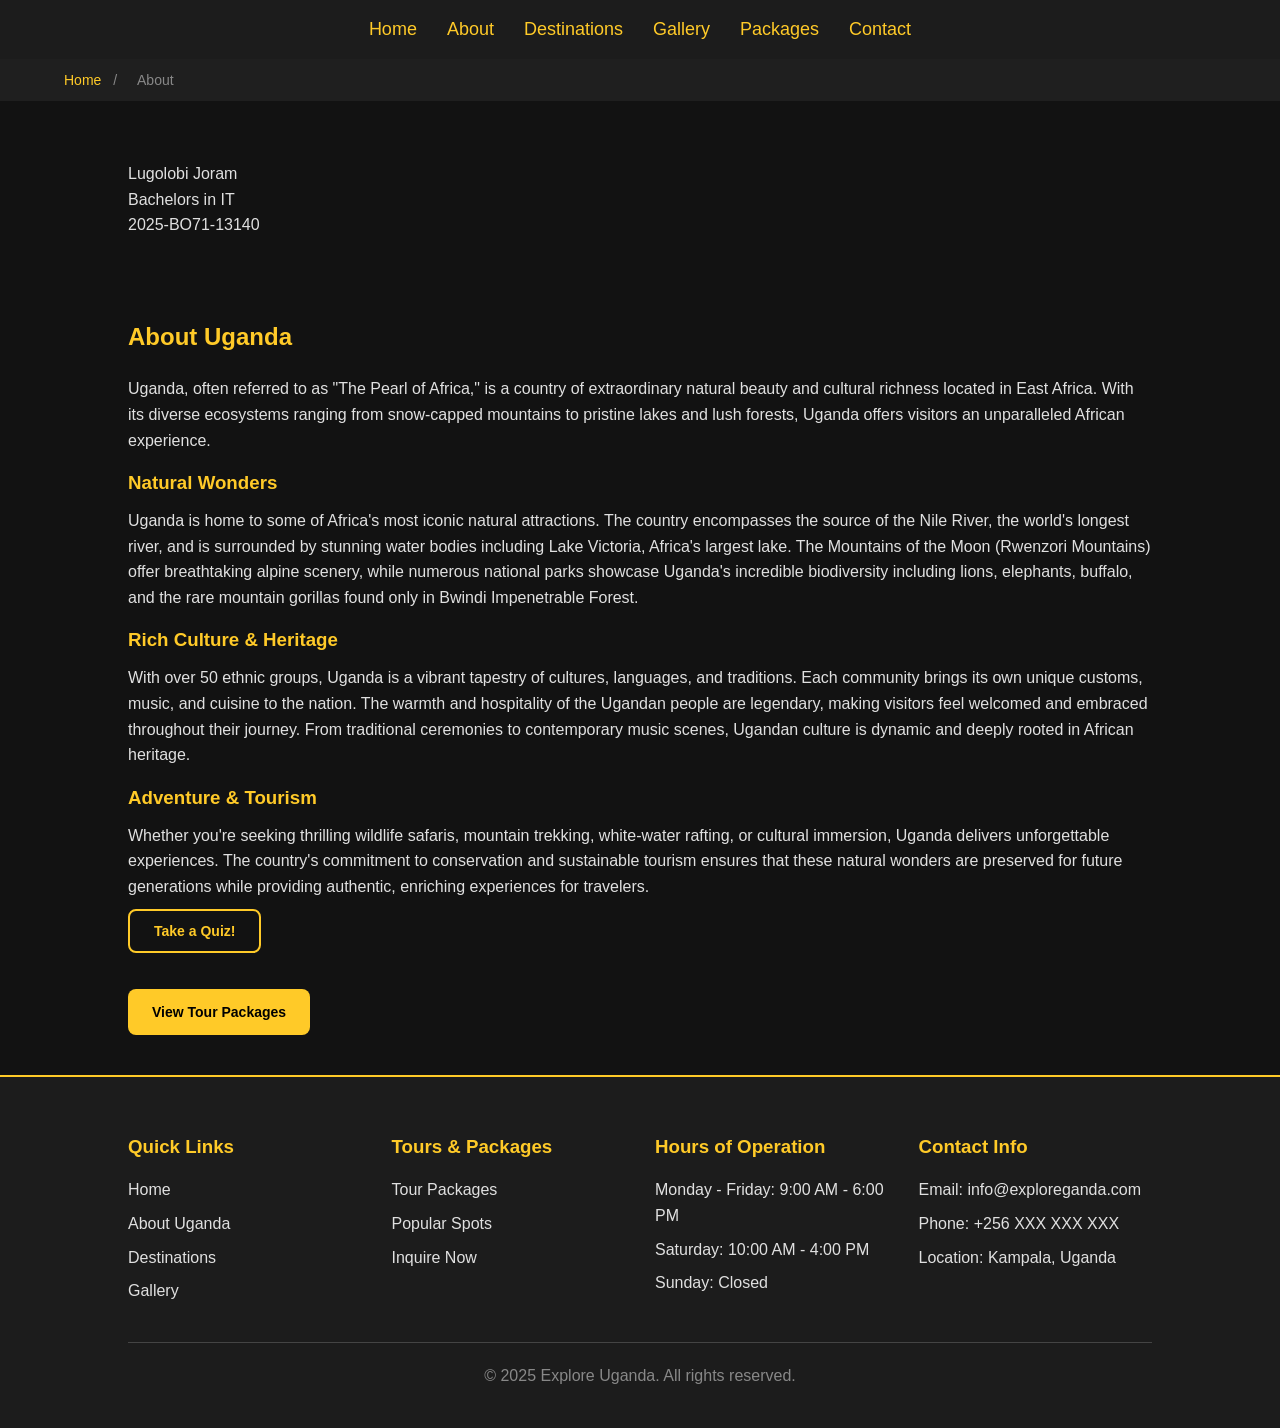
<file: about.html>
<!DOCTYPE html>
<html lang="en">
<head>
    <meta charset="UTF-8">
    <meta name="viewport" content="width=device-width, initial-scale=1.0">
    <title>About Uganda</title>
    <link rel="stylesheet" href="global.css">
</head>
<body>
<nav>
    <button class="menu-toggle">☰</button>
    <ul>
        <li><a href="index.html">Home</a></li>
        <li><a href="about.html">About</a></li>
        <li><a href="destinations.html">Destinations</a></li>
        <li><a href="gallery.html">Gallery</a></li>
        <li><a href="packages.html">Packages</a></li>
        <li><a href="contact.html">Contact</a></li>
    </ul>
</nav>

<main>
<div class="breadcrumb">
    <a href="index.html">Home</a> <span>/</span> <span>About</span>
</div>

<section>
    <p>Lugolobi Joram</p>
    <p>Bachelors in IT</p>
    <p>2025-BO71-13140</p>
</section>
<section>
    <h2>About Uganda</h2>
    <p>Uganda, often referred to as "The Pearl of Africa," is a country of extraordinary natural beauty and cultural richness located in East Africa. With its diverse ecosystems ranging from snow-capped mountains to pristine lakes and lush forests, Uganda offers visitors an unparalleled African experience.</p>
    
    <h3>Natural Wonders</h3>
    <p>Uganda is home to some of Africa's most iconic natural attractions. The country encompasses the source of the Nile River, the world's longest river, and is surrounded by stunning water bodies including Lake Victoria, Africa's largest lake. The Mountains of the Moon (Rwenzori Mountains) offer breathtaking alpine scenery, while numerous national parks showcase Uganda's incredible biodiversity including lions, elephants, buffalo, and the rare mountain gorillas found only in Bwindi Impenetrable Forest.</p>
    
    <h3>Rich Culture & Heritage</h3>
    <p>With over 50 ethnic groups, Uganda is a vibrant tapestry of cultures, languages, and traditions. Each community brings its own unique customs, music, and cuisine to the nation. The warmth and hospitality of the Ugandan people are legendary, making visitors feel welcomed and embraced throughout their journey. From traditional ceremonies to contemporary music scenes, Ugandan culture is dynamic and deeply rooted in African heritage.</p>
    
    <h3>Adventure & Tourism</h3>
    <p>Whether you're seeking thrilling wildlife safaris, mountain trekking, white-water rafting, or cultural immersion, Uganda delivers unforgettable experiences. The country's commitment to conservation and sustainable tourism ensures that these natural wonders are preserved for future generations while providing authentic, enriching experiences for travelers.</p>
    
    <button onclick="ugandaQuiz()" class="cta-button secondary">Take a Quiz!</button>
    <br><br>
    <a href="packages.html" class="cta-button">View Tour Packages</a>
</section>
</main>

<footer>
    <div class="footer-content">
        <div class="footer-section">
            <h3>Quick Links</h3>
            <ul>
                <li><a href="index.html">Home</a></li>
                <li><a href="about.html">About Uganda</a></li>
                <li><a href="destinations.html">Destinations</a></li>
                <li><a href="gallery.html">Gallery</a></li>
            </ul>
        </div>
        <div class="footer-section">
            <h3>Tours & Packages</h3>
            <ul>
                <li><a href="packages.html">Tour Packages</a></li>
                <li><a href="destinations.html">Popular Spots</a></li>
                <li><a href="contact.html">Inquire Now</a></li>
            </ul>
        </div>
        <div class="footer-section">
            <h3>Hours of Operation</h3>
            <ul>
                <li>Monday - Friday: 9:00 AM - 6:00 PM</li>
                <li>Saturday: 10:00 AM - 4:00 PM</li>
                <li>Sunday: Closed</li>
            </ul>
        </div>
        <div class="footer-section">
            <h3>Contact Info</h3>
            <ul>
                <li>Email: info@exploreganda.com</li>
                <li>Phone: +256 XXX XXX XXX</li>
                <li>Location: Kampala, Uganda</li>
            </ul>
        </div>
    </div>
    <div class="footer-bottom">
        <p>&copy; 2025 Explore Uganda. All rights reserved.</p>
    </div>
</footer>

<script src="js/common.js"></script>
<script src="js/about.js"></script>
</body>
</html>
</file>
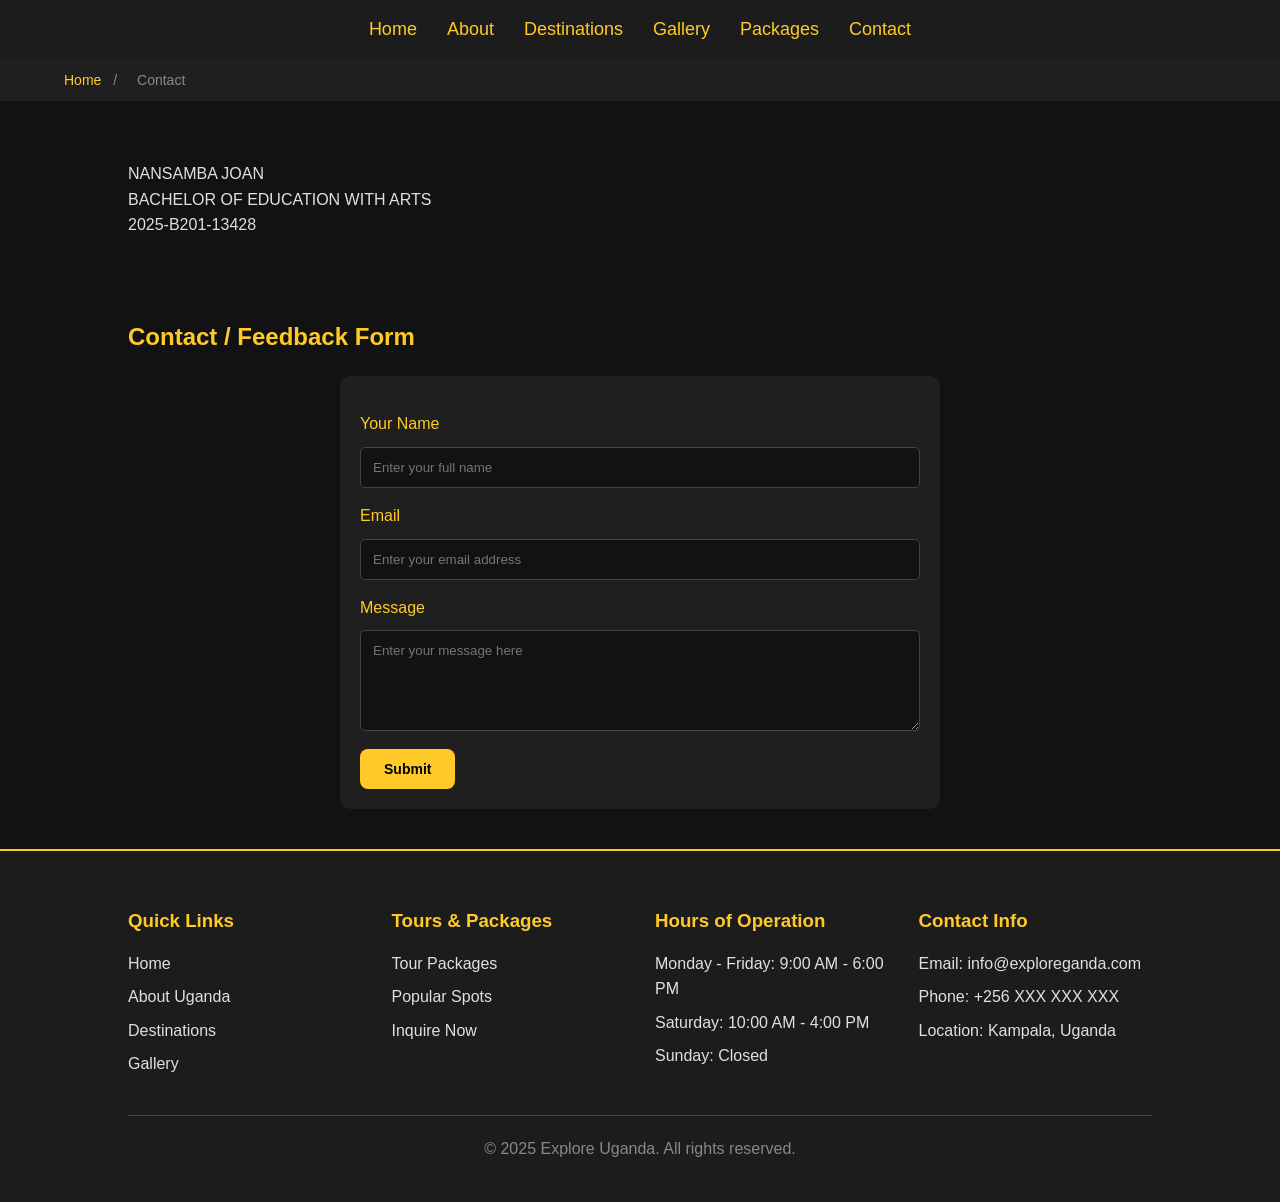
<file: contact.html>
<!DOCTYPE html>
<html lang="en">
<head>
    <meta charset="UTF-8">
    <meta name="viewport" content="width=device-width, initial-scale=1.0">
    <title>Contact Us</title>
    <link rel="stylesheet" href="global.css">
    <link rel="stylesheet" href="contact.css">
</head>
<body>
<nav>
    <button class="menu-toggle">☰</button>
    <ul>
        <li><a href="index.html">Home</a></li>
        <li><a href="about.html">About</a></li>
        <li><a href="destinations.html">Destinations</a></li>
        <li><a href="gallery.html">Gallery</a></li>
        <li><a href="packages.html">Packages</a></li>
        <li><a href="contact.html">Contact</a></li>
    </ul>
</nav>

<main>
<div class="breadcrumb">
    <a href="index.html">Home</a> <span>/</span> <span>Contact</span>
</div>

<section>
    <p>NANSAMBA JOAN</p>
    <p>BACHELOR OF EDUCATION WITH ARTS</p>
    <p>2025-B201-13428</p>
</section>

<section>
    <h2>Contact / Feedback Form</h2>

    <form name="contactForm">
        <label for="name">Your Name</label>
        <input type="text" id="name" name="name" placeholder="Enter your full name" title="Full name">

        <label for="email">Email</label>
        <input type="email" id="email" name="email" placeholder="Enter your email address" title="Email address">

        <label for="message">Message</label>
        <textarea id="message" name="message" rows="5" placeholder="Enter your message here" title="Message"></textarea>

        <button type="button" onclick="validateForm()" class="cta-button">Submit</button>
    </form>
</section>
</main>

<footer>
    <div class="footer-content">
        <div class="footer-section">
            <h3>Quick Links</h3>
            <ul>
                <li><a href="index.html">Home</a></li>
                <li><a href="about.html">About Uganda</a></li>
                <li><a href="destinations.html">Destinations</a></li>
                <li><a href="gallery.html">Gallery</a></li>
            </ul>
        </div>
        <div class="footer-section">
            <h3>Tours & Packages</h3>
            <ul>
                <li><a href="packages.html">Tour Packages</a></li>
                <li><a href="destinations.html">Popular Spots</a></li>
                <li><a href="contact.html">Inquire Now</a></li>
            </ul>
        </div>
        <div class="footer-section">
            <h3>Hours of Operation</h3>
            <ul>
                <li>Monday - Friday: 9:00 AM - 6:00 PM</li>
                <li>Saturday: 10:00 AM - 4:00 PM</li>
                <li>Sunday: Closed</li>
            </ul>
        </div>
        <div class="footer-section">
            <h3>Contact Info</h3>
            <ul>
                <li>Email: info@exploreganda.com</li>
                <li>Phone: +256 XXX XXX XXX</li>
                <li>Location: Kampala, Uganda</li>
            </ul>
        </div>
    </div>
    <div class="footer-bottom">
        <p>&copy; 2025 Explore Uganda. All rights reserved.</p>
    </div>
</footer>

<script src="js/common.js"></script>
<script src="js/contact.js"></script>
</body>
</html>
</file>
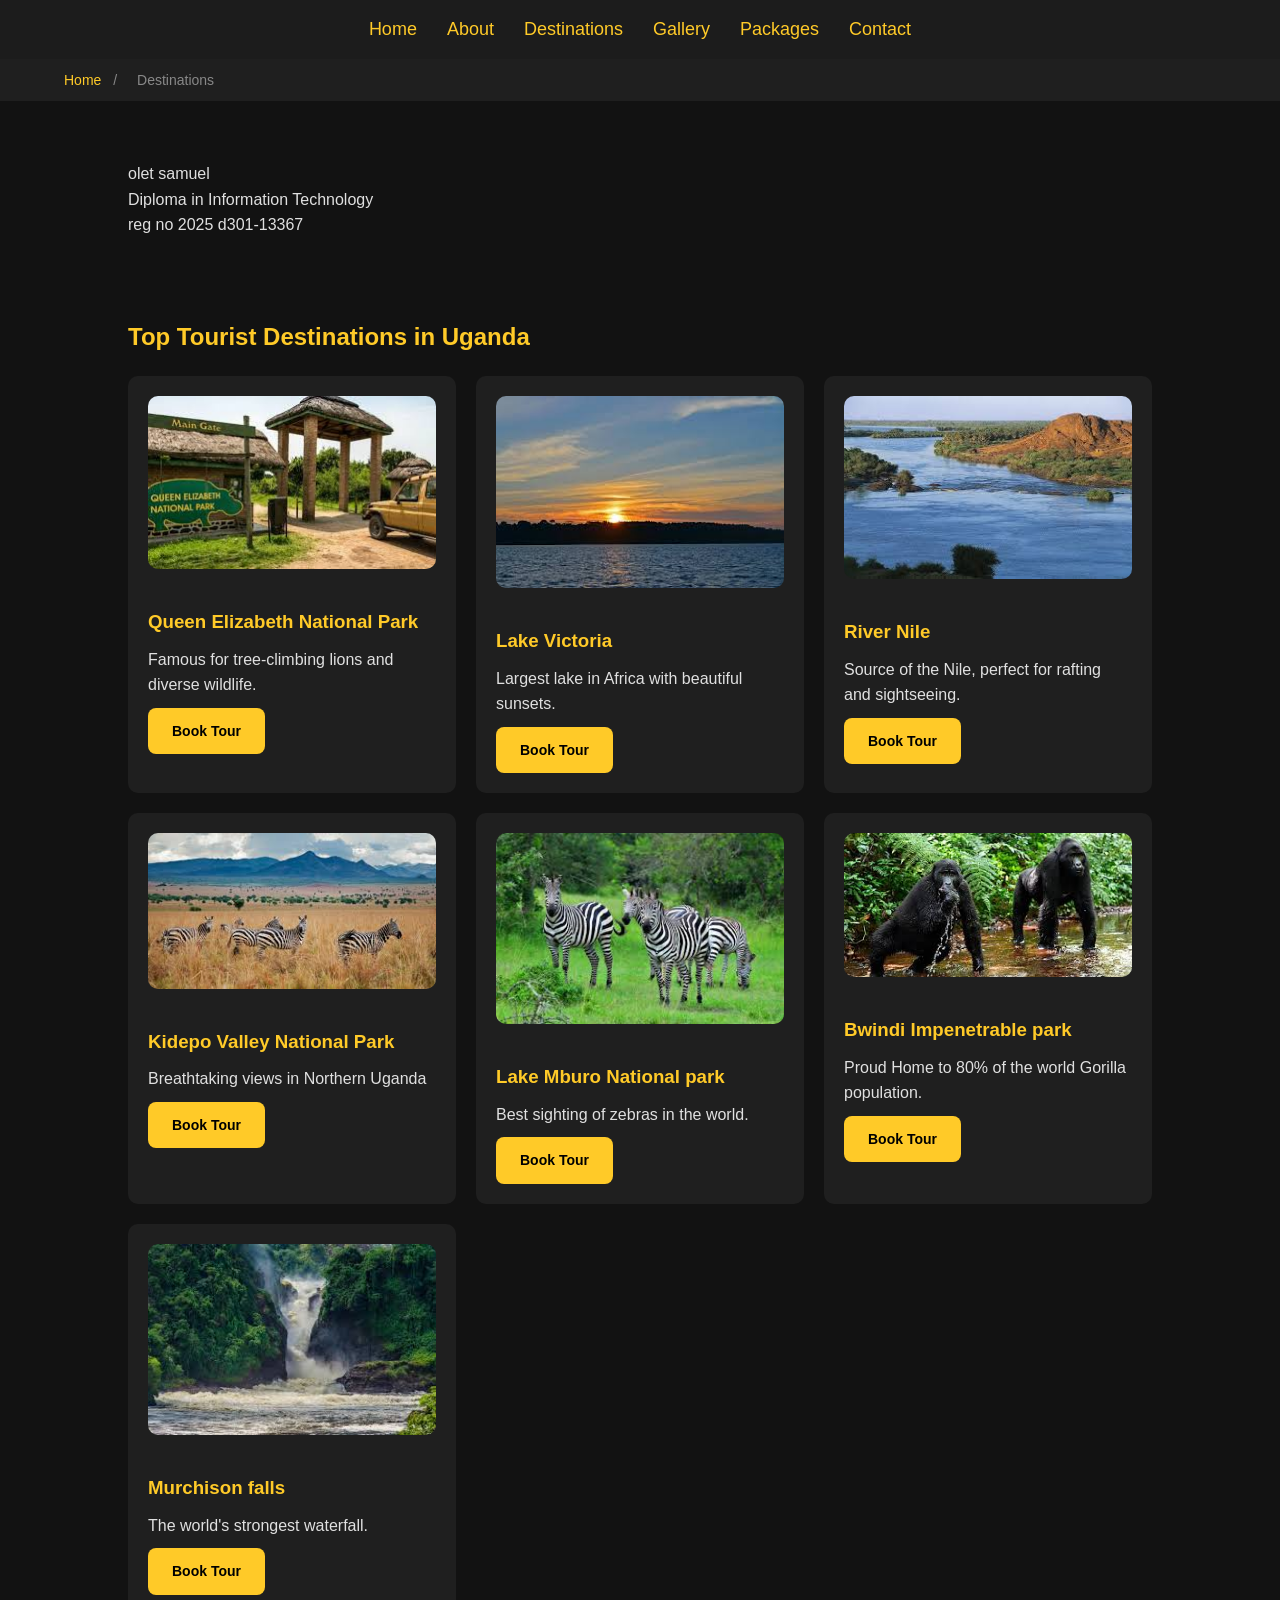
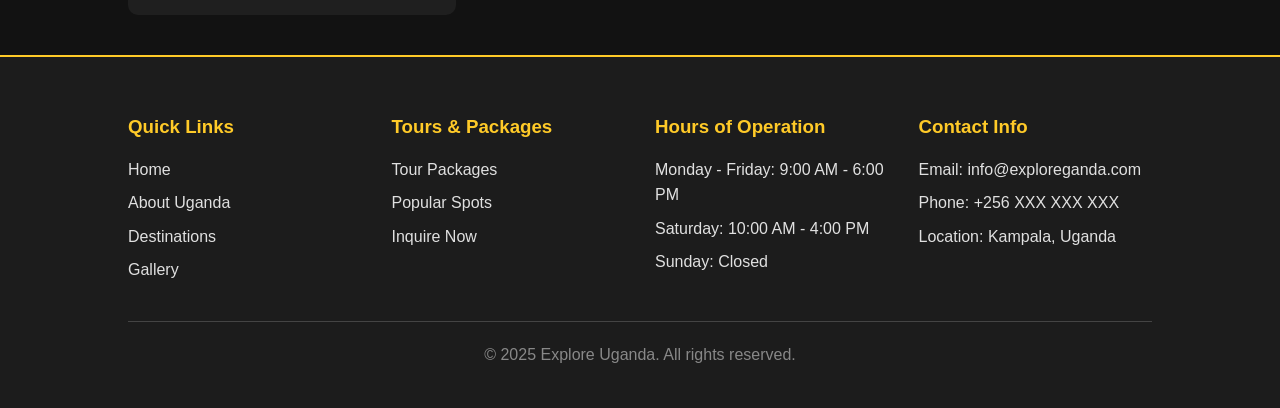
<file: destinations.html>
<!DOCTYPE html>
<html lang="en">
<head>
    <meta charset="UTF-8">
    <meta name="viewport" content="width=device-width, initial-scale=1.0">
    <title>Top Destinations</title>
    <link rel="stylesheet" href="global.css">
</head>
<body>
<nav>
    <button class="menu-toggle">☰</button>
    <ul>
        <li><a href="index.html">Home</a></li>
        <li><a href="about.html">About</a></li>
        <li><a href="destinations.html">Destinations</a></li>
        <li><a href="gallery.html">Gallery</a></li>
        <li><a href="packages.html">Packages</a></li>
        <li><a href="contact.html">Contact</a></li>
    </ul>
</nav>

<main>
<div class="breadcrumb">
    <a href="index.html">Home</a> <span>/</span> <span>Destinations</span>
</div>

<section>
    <p>olet samuel</p>
    <p>Diploma in Information Technology</p>
    <p>reg no 2025 d301-13367</p>

</section>
<section>
    <h2>Top Tourist Destinations in Uganda</h2>

    <div class="cards">
        <div class="card">
            <img src="queenelizabethnationalpark2.jpg" alt="Queen Elizabeth National Park elephant">
            <h3>Queen Elizabeth National Park</h3>
            <p>Famous for tree-climbing lions and diverse wildlife.</p>
            <a href="packages.html" class="cta-button" onclick="return confirmBooking('Queen Elizabeth National Park')">Book Tour</a>
        </div>

        <div class="card">
            <img src="lake_victoria.jpg" alt="Lake Victoria">
            <h3>Lake Victoria</h3>
            <p>Largest lake in Africa with beautiful sunsets.</p>
            <a href="packages.html" class="cta-button" onclick="return confirmBooking('Lake Victoria')">Book Tour</a>
        </div>

        <div class="card">
            <img src="river_nile.jpg" alt="River Nile">
            <h3>River Nile</h3>
            <p>Source of the Nile, perfect for rafting and sightseeing.</p>
            <a href="packages.html" class="cta-button" onclick="return confirmBooking('River Nile')">Book Tour</a>
        </div>
        <div class="card">
            <img src="kidepovalleynationalpark.jpg" alt="kidepovalleynationalpark">
            <h3>Kidepo Valley National Park</h3>
            <p>Breathtaking views in Northern Uganda </p>
            <a href="packages.html" class="cta-button" onclick="return confirmBooking('Kidepo Valley National Park')">Book Tour</a>
        </div>
        <div class="card">
            <img src="lakemburonationalpark.jpg" alt="lake Mburo national park">
            <h3>Lake Mburo National park</h3>
            <p>Best sighting of zebras in the world.</p>
            <a href="packages.html" class="cta-button" onclick="return confirmBooking('Lake Mburo National park')">Book Tour</a>
        </div>
        <div class="card">
            <img src="Bwindiimpenetrablepark.jpg" alt="Bwindi Impenetrable park">
            <h3>Bwindi Impenetrable park</h3>
            <p>Proud Home to 80% of the world Gorilla population.</p>
            <a href="packages.html" class="cta-button" onclick="return confirmBooking('Bwindi Impenetrable park')">Book Tour</a>
        </div>
        <div class="card">
            <img src="Murchisonfalls.jpg" alt="Murchison falls">
            <h3>Murchison falls</h3>
            <p>The world's strongest waterfall.</p>
            <a href="packages.html" class="cta-button" onclick="return confirmBooking('Murchison falls')">Book Tour</a>
        </div>
    </div>
</section>
</main>

<footer>
    <div class="footer-content">
        <div class="footer-section">
            <h3>Quick Links</h3>
            <ul>
                <li><a href="index.html">Home</a></li>
                <li><a href="about.html">About Uganda</a></li>
                <li><a href="destinations.html">Destinations</a></li>
                <li><a href="gallery.html">Gallery</a></li>
            </ul>
        </div>
        <div class="footer-section">
            <h3>Tours & Packages</h3>
            <ul>
                <li><a href="packages.html">Tour Packages</a></li>
                <li><a href="destinations.html">Popular Spots</a></li>
                <li><a href="contact.html">Inquire Now</a></li>
            </ul>
        </div>
        <div class="footer-section">
            <h3>Hours of Operation</h3>
            <ul>
                <li>Monday - Friday: 9:00 AM - 6:00 PM</li>
                <li>Saturday: 10:00 AM - 4:00 PM</li>
                <li>Sunday: Closed</li>
            </ul>
        </div>
        <div class="footer-section">
            <h3>Contact Info</h3>
            <ul>
                <li>Email: info@exploreganda.com</li>
                <li>Phone: +256 XXX XXX XXX</li>
                <li>Location: Kampala, Uganda</li>
            </ul>
        </div>
    </div>
    <div class="footer-bottom">
        <p>&copy; 2025 Explore Uganda. All rights reserved.</p>
    </div>
</footer>

<script src="js/common.js"></script>
<script src="js/destinations.js"></script>
</body>
</html>
</file>
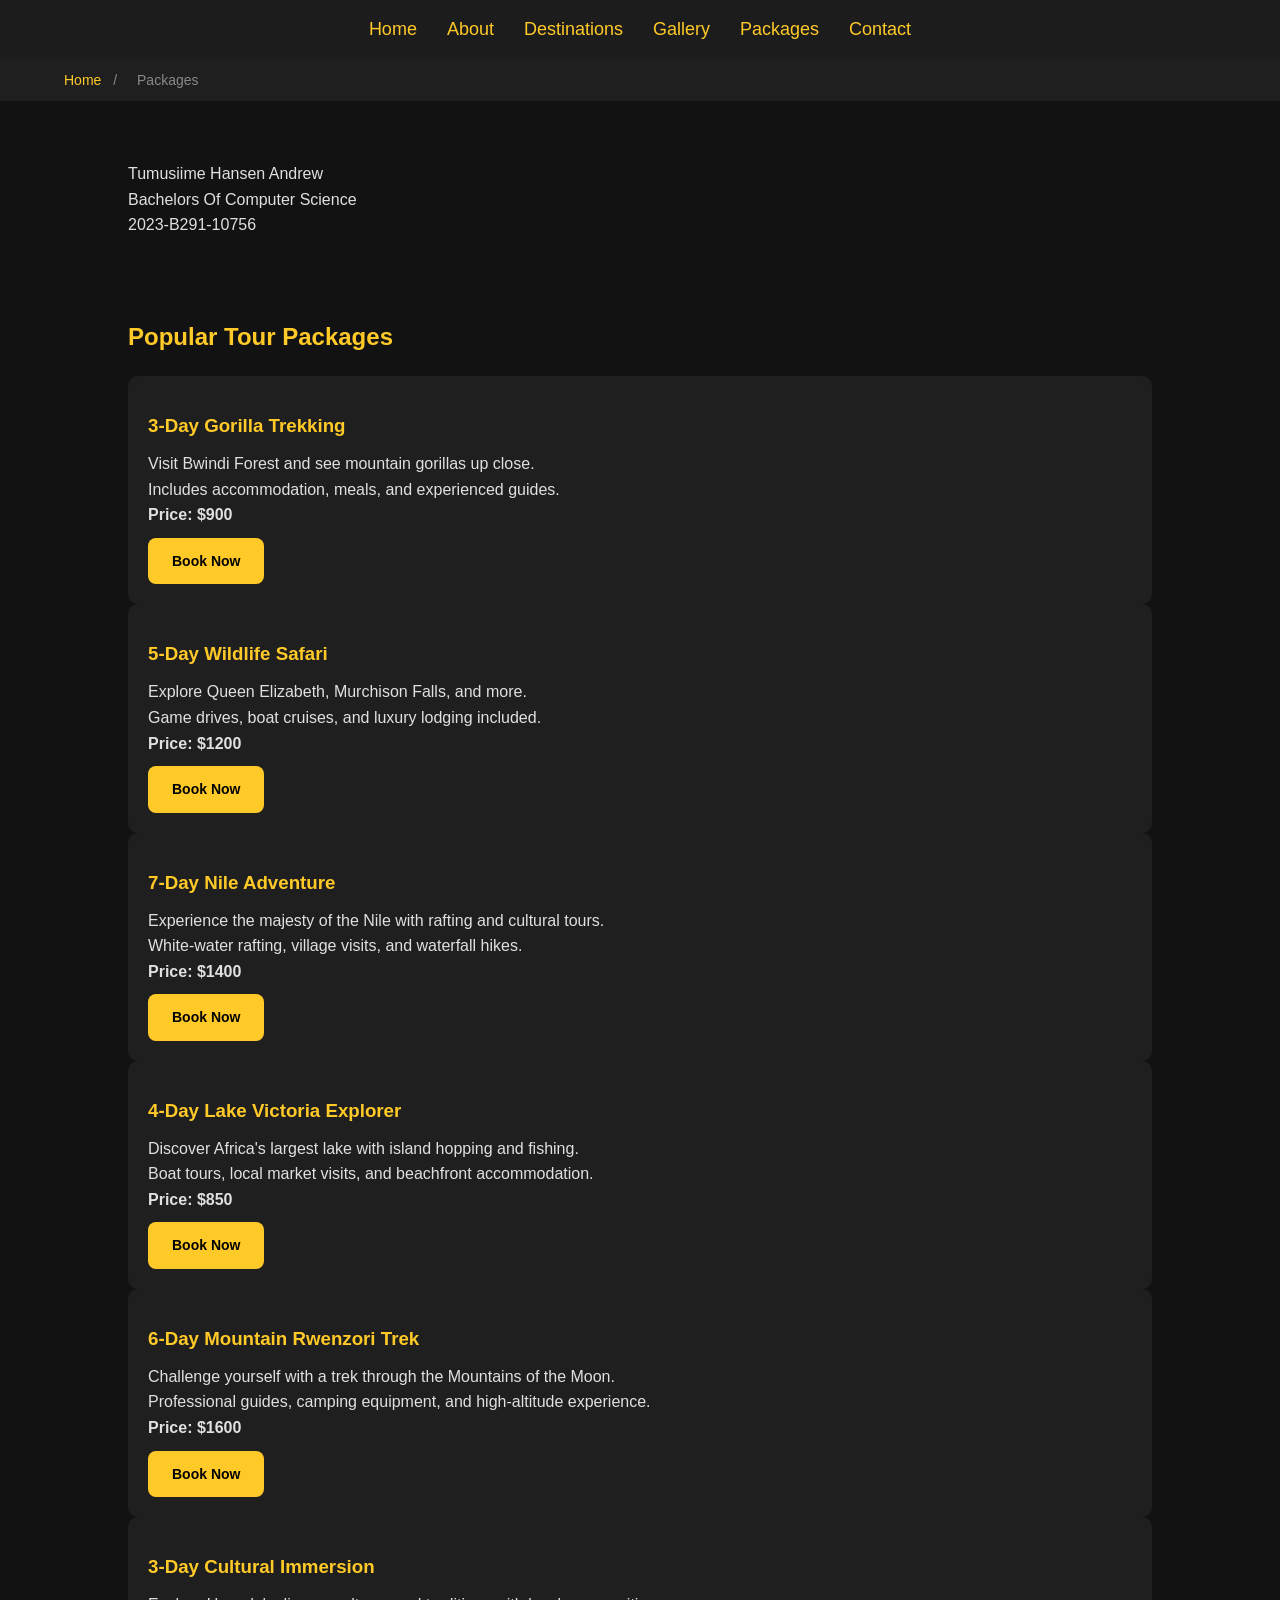
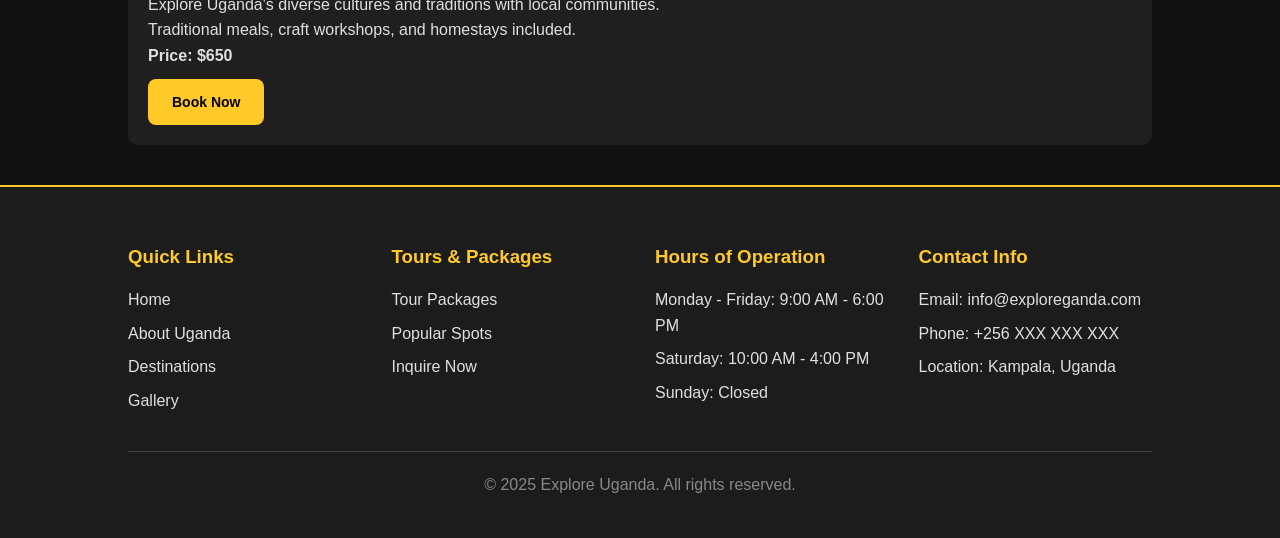
<file: packages.html>
<!DOCTYPE html>
<html lang="en">
<head>
    <meta charset="UTF-8">
    <meta name="viewport" content="width=device-width, initial-scale=1.0">
    <title>Tour Packages</title>
    <link rel="stylesheet" href="global.css">
</head>
<body>
<nav>
    <button class="menu-toggle">☰</button>
    <ul>
        <li><a href="index.html">Home</a></li>
        <li><a href="about.html">About</a></li>
        <li><a href="destinations.html">Destinations</a></li>
        <li><a href="gallery.html">Gallery</a></li>
        <li><a href="packages.html">Packages</a></li>
        <li><a href="contact.html">Contact</a></li>
    </ul>
</nav>

<main>
<div class="breadcrumb">
    <a href="index.html">Home</a> <span>/</span> <span>Packages</span>
</div>

<section>
    <p>Tumusiime Hansen Andrew</p>
    <p>Bachelors Of Computer Science</p>
    <p>2023-B291-10756</p>
</section>

<section>
    <h2>Popular Tour Packages</h2>

    <div class="card">
        <h3>3-Day Gorilla Trekking</h3>
        <p>Visit Bwindi Forest and see mountain gorillas up close.</p>
        <p>Includes accommodation, meals, and experienced guides.</p>
        <p><strong>Price: $900</strong></p>
        <a href="contact.html" class="cta-button">Book Now</a>
    </div>

    <div class="card">
        <h3>5-Day Wildlife Safari</h3>
        <p>Explore Queen Elizabeth, Murchison Falls, and more.</p>
        <p>Game drives, boat cruises, and luxury lodging included.</p>
        <p><strong>Price: $1200</strong></p>
        <a href="contact.html" class="cta-button">Book Now</a>
    </div>

    <div class="card">
        <h3>7-Day Nile Adventure</h3>
        <p>Experience the majesty of the Nile with rafting and cultural tours.</p>
        <p>White-water rafting, village visits, and waterfall hikes.</p>
        <p><strong>Price: $1400</strong></p>
        <a href="contact.html" class="cta-button">Book Now</a>
    </div>

    <div class="card">
        <h3>4-Day Lake Victoria Explorer</h3>
        <p>Discover Africa's largest lake with island hopping and fishing.</p>
        <p>Boat tours, local market visits, and beachfront accommodation.</p>
        <p><strong>Price: $850</strong></p>
        <a href="contact.html" class="cta-button">Book Now</a>
    </div>

    <div class="card">
        <h3>6-Day Mountain Rwenzori Trek</h3>
        <p>Challenge yourself with a trek through the Mountains of the Moon.</p>
        <p>Professional guides, camping equipment, and high-altitude experience.</p>
        <p><strong>Price: $1600</strong></p>
        <a href="contact.html" class="cta-button">Book Now</a>
    </div>

    <div class="card">
        <h3>3-Day Cultural Immersion</h3>
        <p>Explore Uganda's diverse cultures and traditions with local communities.</p>
        <p>Traditional meals, craft workshops, and homestays included.</p>
        <p><strong>Price: $650</strong></p>
        <a href="contact.html" class="cta-button">Book Now</a>
    </div>
</section>
</main>

<footer>
    <div class="footer-content">
        <div class="footer-section">
            <h3>Quick Links</h3>
            <ul>
                <li><a href="index.html">Home</a></li>
                <li><a href="about.html">About Uganda</a></li>
                <li><a href="destinations.html">Destinations</a></li>
                <li><a href="gallery.html">Gallery</a></li>
            </ul>
        </div>
        <div class="footer-section">
            <h3>Tours & Packages</h3>
            <ul>
                <li><a href="packages.html">Tour Packages</a></li>
                <li><a href="destinations.html">Popular Spots</a></li>
                <li><a href="contact.html">Inquire Now</a></li>
            </ul>
        </div>
        <div class="footer-section">
            <h3>Hours of Operation</h3>
            <ul>
                <li>Monday - Friday: 9:00 AM - 6:00 PM</li>
                <li>Saturday: 10:00 AM - 4:00 PM</li>
                <li>Sunday: Closed</li>
            </ul>
        </div>
        <div class="footer-section">
            <h3>Contact Info</h3>
            <ul>
                <li>Email: info@exploreganda.com</li>
                <li>Phone: +256 XXX XXX XXX</li>
                <li>Location: Kampala, Uganda</li>
            </ul>
        </div>
    </div>
    <div class="footer-bottom">
        <p>&copy; 2025 Explore Uganda. All rights reserved.</p>
    </div>
</footer>

<script src="js/common.js"></script>
</body>
</html>
</file>
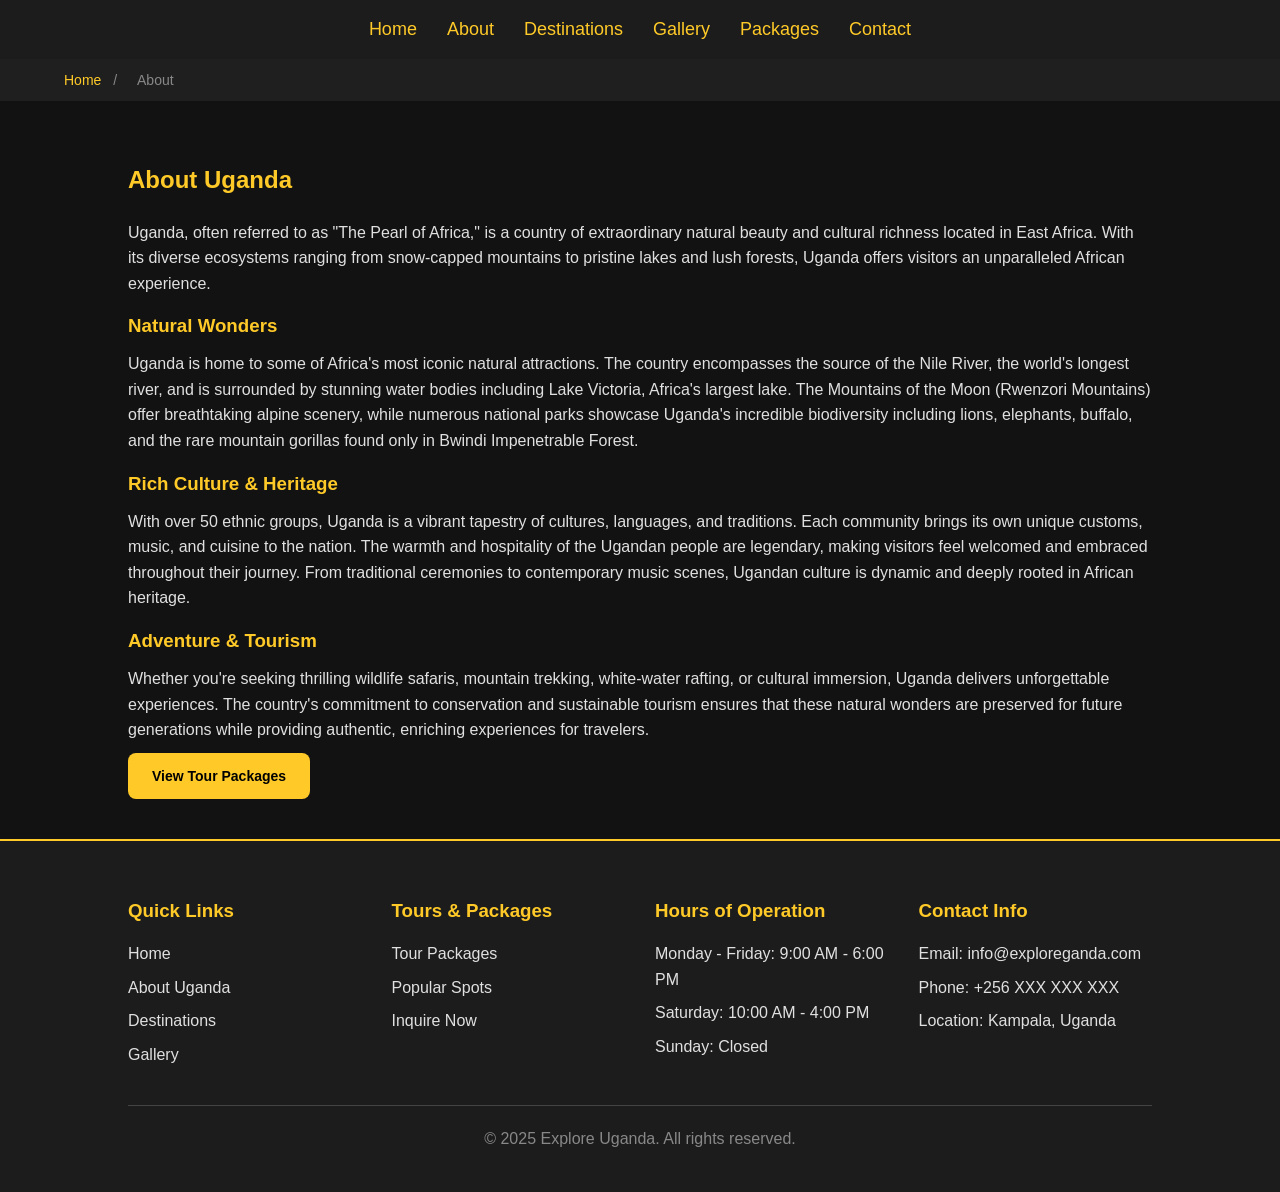
<file: html/about.html>
<!DOCTYPE html>
<html lang="en">
<head>
    <meta charset="UTF-8">
    <meta name="viewport" content="width=device-width, initial-scale=1.0">
    <title>About Uganda</title>
    <link rel="stylesheet" href="../css/design.css">
</head>
<body>
<nav>
    <button class="menu-toggle">☰</button>
    <ul>
        <li><a href="index.html">Home</a></li>
        <li><a href="about.html">About</a></li>
        <li><a href="destinations.html">Destinations</a></li>
        <li><a href="gallery.html">Gallery</a></li>
        <li><a href="packages.html">Packages</a></li>
        <li><a href="contact.html">Contact</a></li>
    </ul>
</nav>

<main>
<div class="breadcrumb">
    <a href="index.html">Home</a> <span>/</span> <span>About</span>
</div>

<section>
    <h2>About Uganda</h2>
    <p>Uganda, often referred to as "The Pearl of Africa," is a country of extraordinary natural beauty and cultural richness located in East Africa. With its diverse ecosystems ranging from snow-capped mountains to pristine lakes and lush forests, Uganda offers visitors an unparalleled African experience.</p>
    
    <h3>Natural Wonders</h3>
    <p>Uganda is home to some of Africa's most iconic natural attractions. The country encompasses the source of the Nile River, the world's longest river, and is surrounded by stunning water bodies including Lake Victoria, Africa's largest lake. The Mountains of the Moon (Rwenzori Mountains) offer breathtaking alpine scenery, while numerous national parks showcase Uganda's incredible biodiversity including lions, elephants, buffalo, and the rare mountain gorillas found only in Bwindi Impenetrable Forest.</p>
    
    <h3>Rich Culture & Heritage</h3>
    <p>With over 50 ethnic groups, Uganda is a vibrant tapestry of cultures, languages, and traditions. Each community brings its own unique customs, music, and cuisine to the nation. The warmth and hospitality of the Ugandan people are legendary, making visitors feel welcomed and embraced throughout their journey. From traditional ceremonies to contemporary music scenes, Ugandan culture is dynamic and deeply rooted in African heritage.</p>
    
    <h3>Adventure & Tourism</h3>
    <p>Whether you're seeking thrilling wildlife safaris, mountain trekking, white-water rafting, or cultural immersion, Uganda delivers unforgettable experiences. The country's commitment to conservation and sustainable tourism ensures that these natural wonders are preserved for future generations while providing authentic, enriching experiences for travelers.</p>
    
    <a href="packages.html" class="cta-button">View Tour Packages</a>
</section>
</main>

<footer>
    <div class="footer-content">
        <div class="footer-section">
            <h3>Quick Links</h3>
            <ul>
                <li><a href="index.html">Home</a></li>
                <li><a href="about.html">About Uganda</a></li>
                <li><a href="destinations.html">Destinations</a></li>
                <li><a href="gallery.html">Gallery</a></li>
            </ul>
        </div>
        <div class="footer-section">
            <h3>Tours & Packages</h3>
            <ul>
                <li><a href="packages.html">Tour Packages</a></li>
                <li><a href="destinations.html">Popular Spots</a></li>
                <li><a href="contact.html">Inquire Now</a></li>
            </ul>
        </div>
        <div class="footer-section">
            <h3>Hours of Operation</h3>
            <ul>
                <li>Monday - Friday: 9:00 AM - 6:00 PM</li>
                <li>Saturday: 10:00 AM - 4:00 PM</li>
                <li>Sunday: Closed</li>
            </ul>
        </div>
        <div class="footer-section">
            <h3>Contact Info</h3>
            <ul>
                <li>Email: info@exploreganda.com</li>
                <li>Phone: +256 XXX XXX XXX</li>
                <li>Location: Kampala, Uganda</li>
            </ul>
        </div>
    </div>
    <div class="footer-bottom">
        <p>&copy; 2025 Explore Uganda. All rights reserved.</p>
    </div>
</footer>

<script src="../js/script.js"></script>
</body>
</html>
</file>
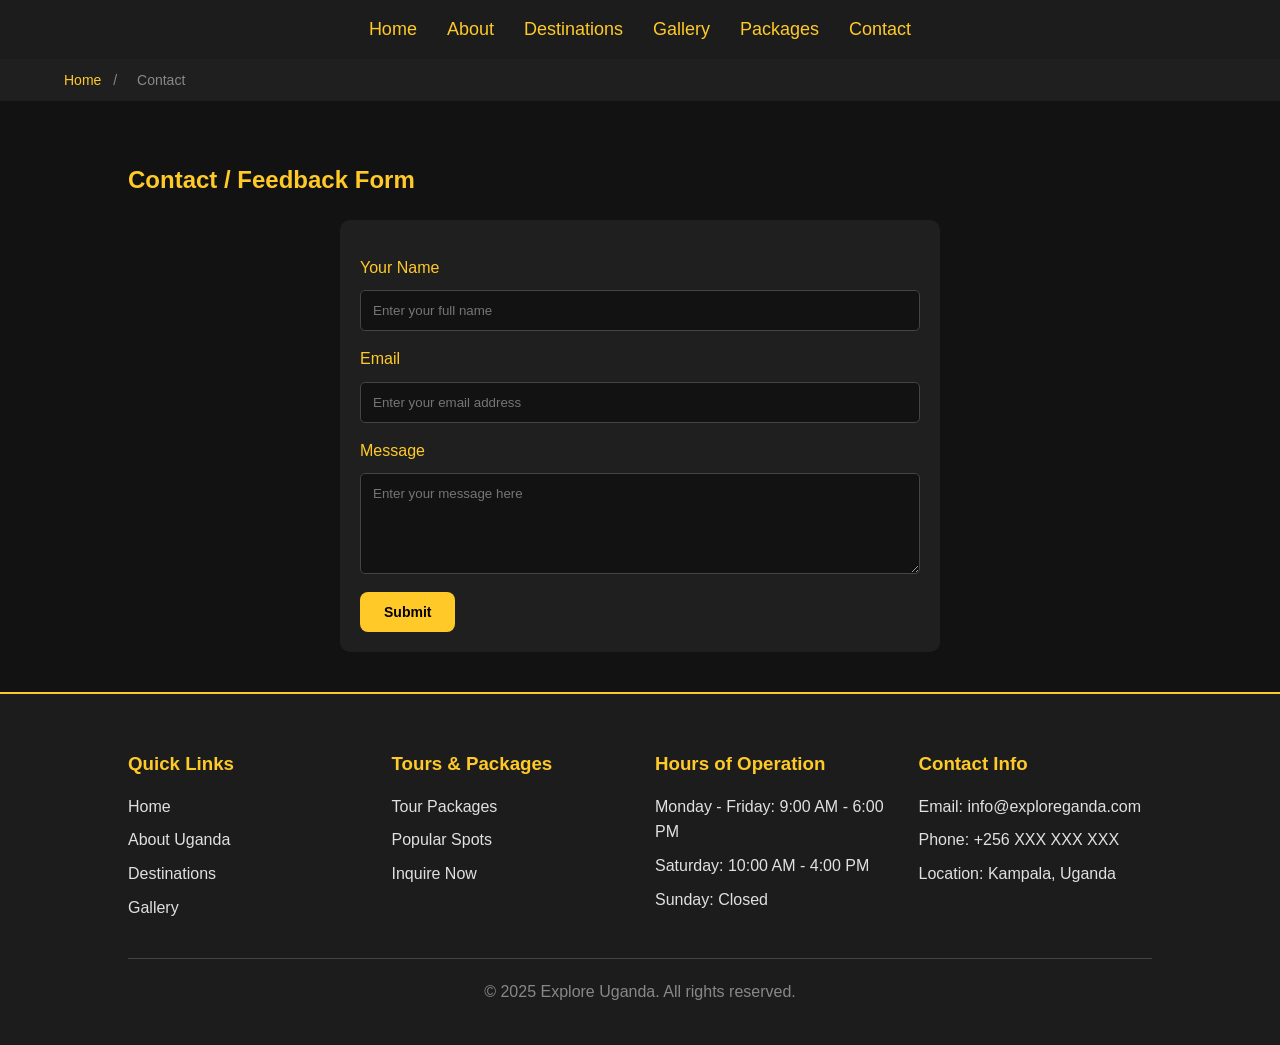
<file: html/contact.html>
<!DOCTYPE html>
<html lang="en">
<head>
    <meta charset="UTF-8">
    <meta name="viewport" content="width=device-width, initial-scale=1.0">
    <title>Contact Us</title>
    <link rel="stylesheet" href="../css/design.css">
</head>
<body>
<nav>
    <button class="menu-toggle">☰</button>
    <ul>
        <li><a href="index.html">Home</a></li>
        <li><a href="about.html">About</a></li>
        <li><a href="destinations.html">Destinations</a></li>
        <li><a href="gallery.html">Gallery</a></li>
        <li><a href="packages.html">Packages</a></li>
        <li><a href="contact.html">Contact</a></li>
    </ul>
</nav>

<main>
<div class="breadcrumb">
    <a href="index.html">Home</a> <span>/</span> <span>Contact</span>
</div>

<section>
    <h2>Contact / Feedback Form</h2>

    <form name="contactForm" onsubmit="return validateForm()">
        <label for="name">Your Name</label>
        <input type="text" id="name" name="name" placeholder="Enter your full name" title="Full name">

        <label for="email">Email</label>
        <input type="email" id="email" name="email" placeholder="Enter your email address" title="Email address">

        <label for="message">Message</label>
        <textarea id="message" name="message" rows="5" placeholder="Enter your message here" title="Message"></textarea>

        <button type="submit" class="cta-button">Submit</button>
    </form>
</section>
</main>

<footer>
    <div class="footer-content">
        <div class="footer-section">
            <h3>Quick Links</h3>
            <ul>
                <li><a href="index.html">Home</a></li>
                <li><a href="about.html">About Uganda</a></li>
                <li><a href="destinations.html">Destinations</a></li>
                <li><a href="gallery.html">Gallery</a></li>
            </ul>
        </div>
        <div class="footer-section">
            <h3>Tours & Packages</h3>
            <ul>
                <li><a href="packages.html">Tour Packages</a></li>
                <li><a href="destinations.html">Popular Spots</a></li>
                <li><a href="contact.html">Inquire Now</a></li>
            </ul>
        </div>
        <div class="footer-section">
            <h3>Hours of Operation</h3>
            <ul>
                <li>Monday - Friday: 9:00 AM - 6:00 PM</li>
                <li>Saturday: 10:00 AM - 4:00 PM</li>
                <li>Sunday: Closed</li>
            </ul>
        </div>
        <div class="footer-section">
            <h3>Contact Info</h3>
            <ul>
                <li>Email: info@exploreganda.com</li>
                <li>Phone: +256 XXX XXX XXX</li>
                <li>Location: Kampala, Uganda</li>
            </ul>
        </div>
    </div>
    <div class="footer-bottom">
        <p>&copy; 2025 Explore Uganda. All rights reserved.</p>
    </div>
</footer>

<script src="../js/script.js"></script>
</body>
</html>
</file>
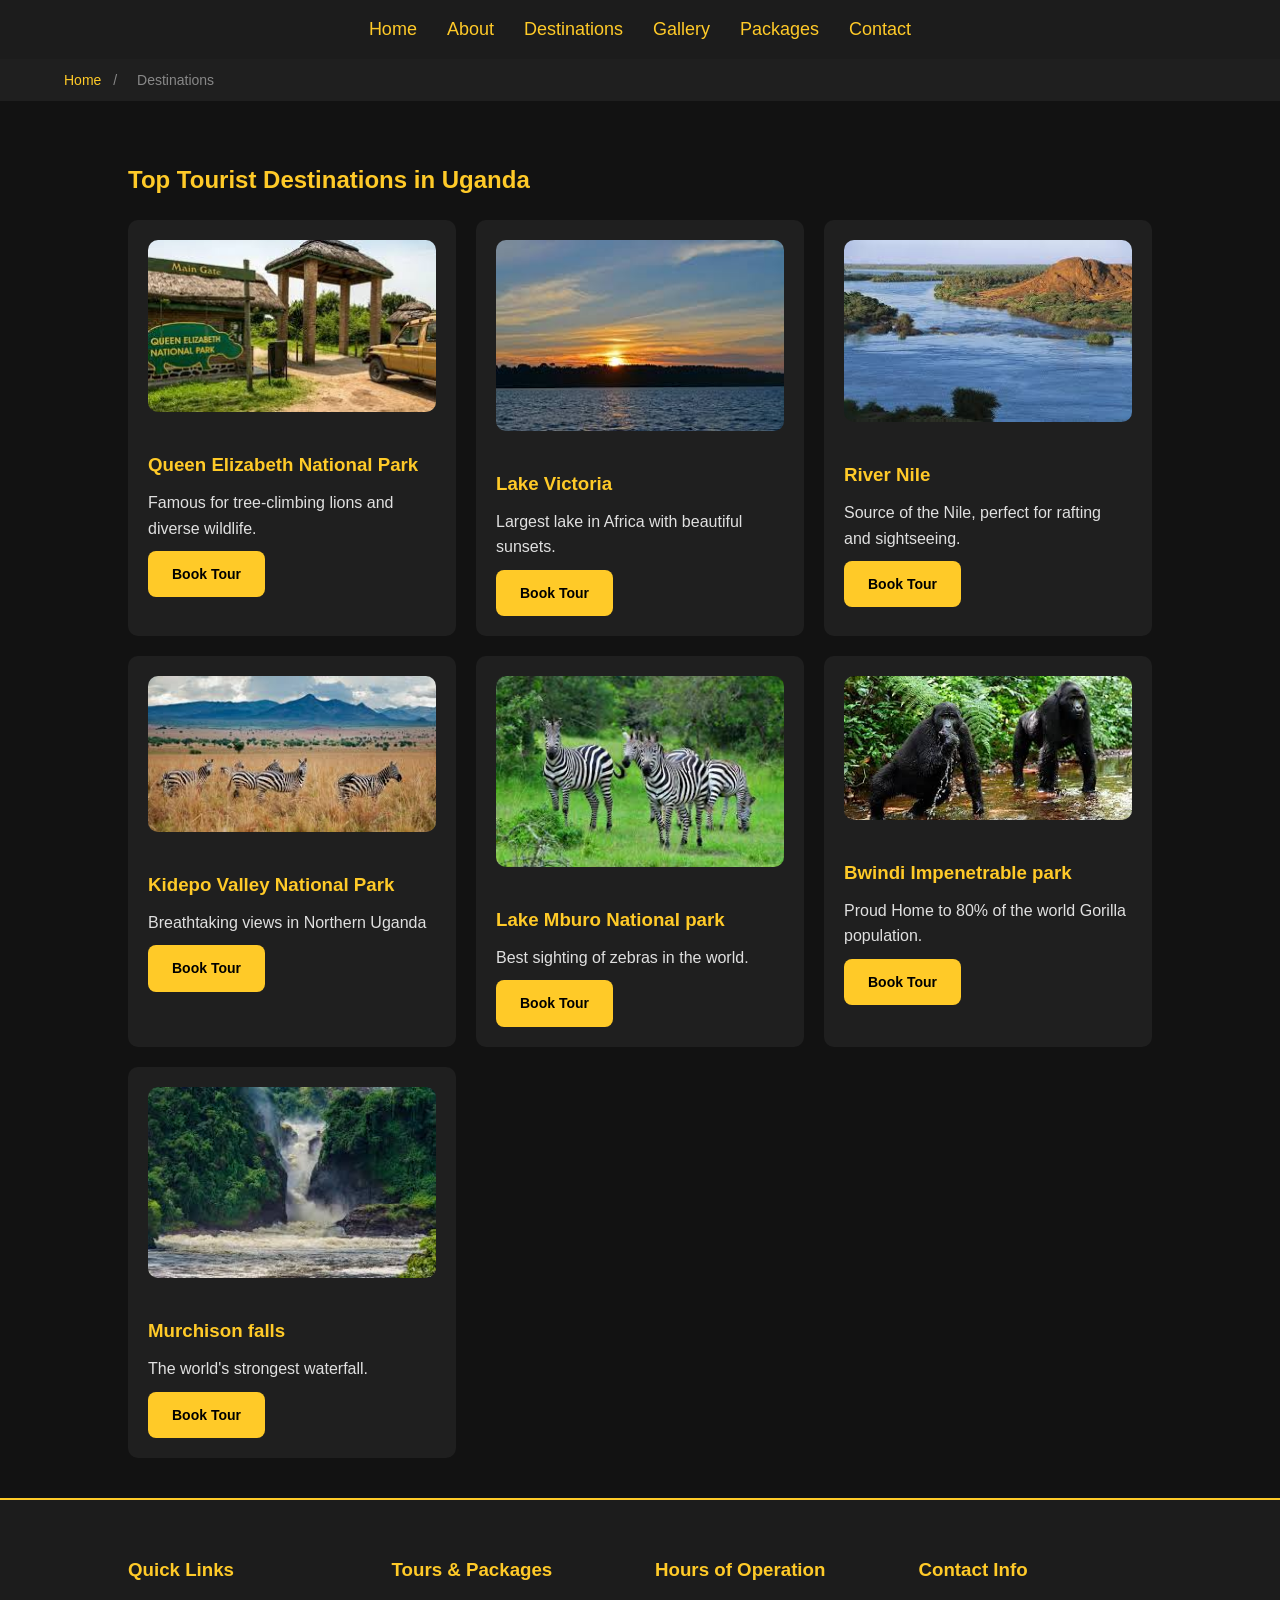
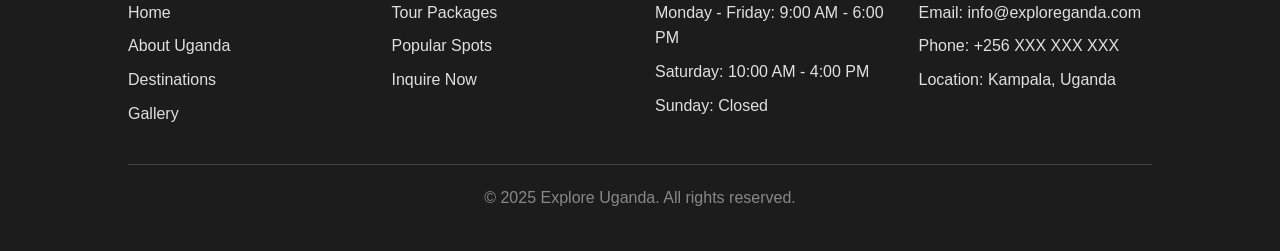
<file: html/destinations.html>
<!DOCTYPE html>
<html lang="en">
<head>
    <meta charset="UTF-8">
    <meta name="viewport" content="width=device-width, initial-scale=1.0">
    <title>Top Destinations</title>
    <link rel="stylesheet" href="../css/design.css">
</head>
<body>
<nav>
    <button class="menu-toggle">☰</button>
    <ul>
        <li><a href="index.html">Home</a></li>
        <li><a href="about.html">About</a></li>
        <li><a href="destinations.html">Destinations</a></li>
        <li><a href="gallery.html">Gallery</a></li>
        <li><a href="packages.html">Packages</a></li>
        <li><a href="contact.html">Contact</a></li>
    </ul>
</nav>

<main>
<div class="breadcrumb">
    <a href="index.html">Home</a> <span>/</span> <span>Destinations</span>
</div>

<section>
    <h2>Top Tourist Destinations in Uganda</h2>

    <div class="cards">
        <div class="card">
            <img src="../images/queenelizabethnationalpark2.jpg" alt="Queen Elizabeth National Park elephant">
            <h3>Queen Elizabeth National Park</h3>
            <p>Famous for tree-climbing lions and diverse wildlife.</p>
            <a href="packages.html" class="cta-button">Book Tour</a>
        </div>

        <div class="card">
            <img src="../images/lake_victoria.jpg" alt="Lake Victoria">
            <h3>Lake Victoria</h3>
            <p>Largest lake in Africa with beautiful sunsets.</p>
            <a href="packages.html" class="cta-button">Book Tour</a>
        </div>

        <div class="card">
            <img src="../images/river_nile.jpg" alt="River Nile">
            <h3>River Nile</h3>
            <p>Source of the Nile, perfect for rafting and sightseeing.</p>
            <a href="packages.html" class="cta-button">Book Tour</a>
        </div>
        <div class="card">
            <img src="../images/kidepovalleynationalpark.jpg" alt="kidepovalleynationalpark">
            <h3>Kidepo Valley National Park</h3>
            <p>Breathtaking views in Northern Uganda </p>
            <a href="packages.html" class="cta-button">Book Tour</a>
        </div>
        <div class="card">
            <img src="../images/lakemburonationalpark.jpg" alt="lake Mburo national park">
            <h3>Lake Mburo National park</h3>
            <p>Best sighting of zebras in the world.</p>
            <a href="packages.html" class="cta-button">Book Tour</a>
        </div>
        <div class="card">
            <img src="../images/Bwindiimpenetrablepark.jpg" alt="Bwindi Impenetrable park">
            <h3>Bwindi Impenetrable park</h3>
            <p>Proud Home to 80% of the world Gorilla population.</p>
            <a href="packages.html" class="cta-button">Book Tour</a>
        </div>
        <div class="card">
            <img src="../images/Murchisonfalls.jpg" alt="Murchison falls">
            <h3>Murchison falls</h3>
            <p>The world's strongest waterfall.</p>
            <a href="packages.html" class="cta-button">Book Tour</a>
        </div>
    </div>
</section>
</main>

<footer>
    <div class="footer-content">
        <div class="footer-section">
            <h3>Quick Links</h3>
            <ul>
                <li><a href="index.html">Home</a></li>
                <li><a href="about.html">About Uganda</a></li>
                <li><a href="destinations.html">Destinations</a></li>
                <li><a href="gallery.html">Gallery</a></li>
            </ul>
        </div>
        <div class="footer-section">
            <h3>Tours & Packages</h3>
            <ul>
                <li><a href="packages.html">Tour Packages</a></li>
                <li><a href="destinations.html">Popular Spots</a></li>
                <li><a href="contact.html">Inquire Now</a></li>
            </ul>
        </div>
        <div class="footer-section">
            <h3>Hours of Operation</h3>
            <ul>
                <li>Monday - Friday: 9:00 AM - 6:00 PM</li>
                <li>Saturday: 10:00 AM - 4:00 PM</li>
                <li>Sunday: Closed</li>
            </ul>
        </div>
        <div class="footer-section">
            <h3>Contact Info</h3>
            <ul>
                <li>Email: info@exploreganda.com</li>
                <li>Phone: +256 XXX XXX XXX</li>
                <li>Location: Kampala, Uganda</li>
            </ul>
        </div>
    </div>
    <div class="footer-bottom">
        <p>&copy; 2025 Explore Uganda. All rights reserved.</p>
    </div>
</footer>

<script src="../js/script.js"></script>
</body>
</html>
</file>
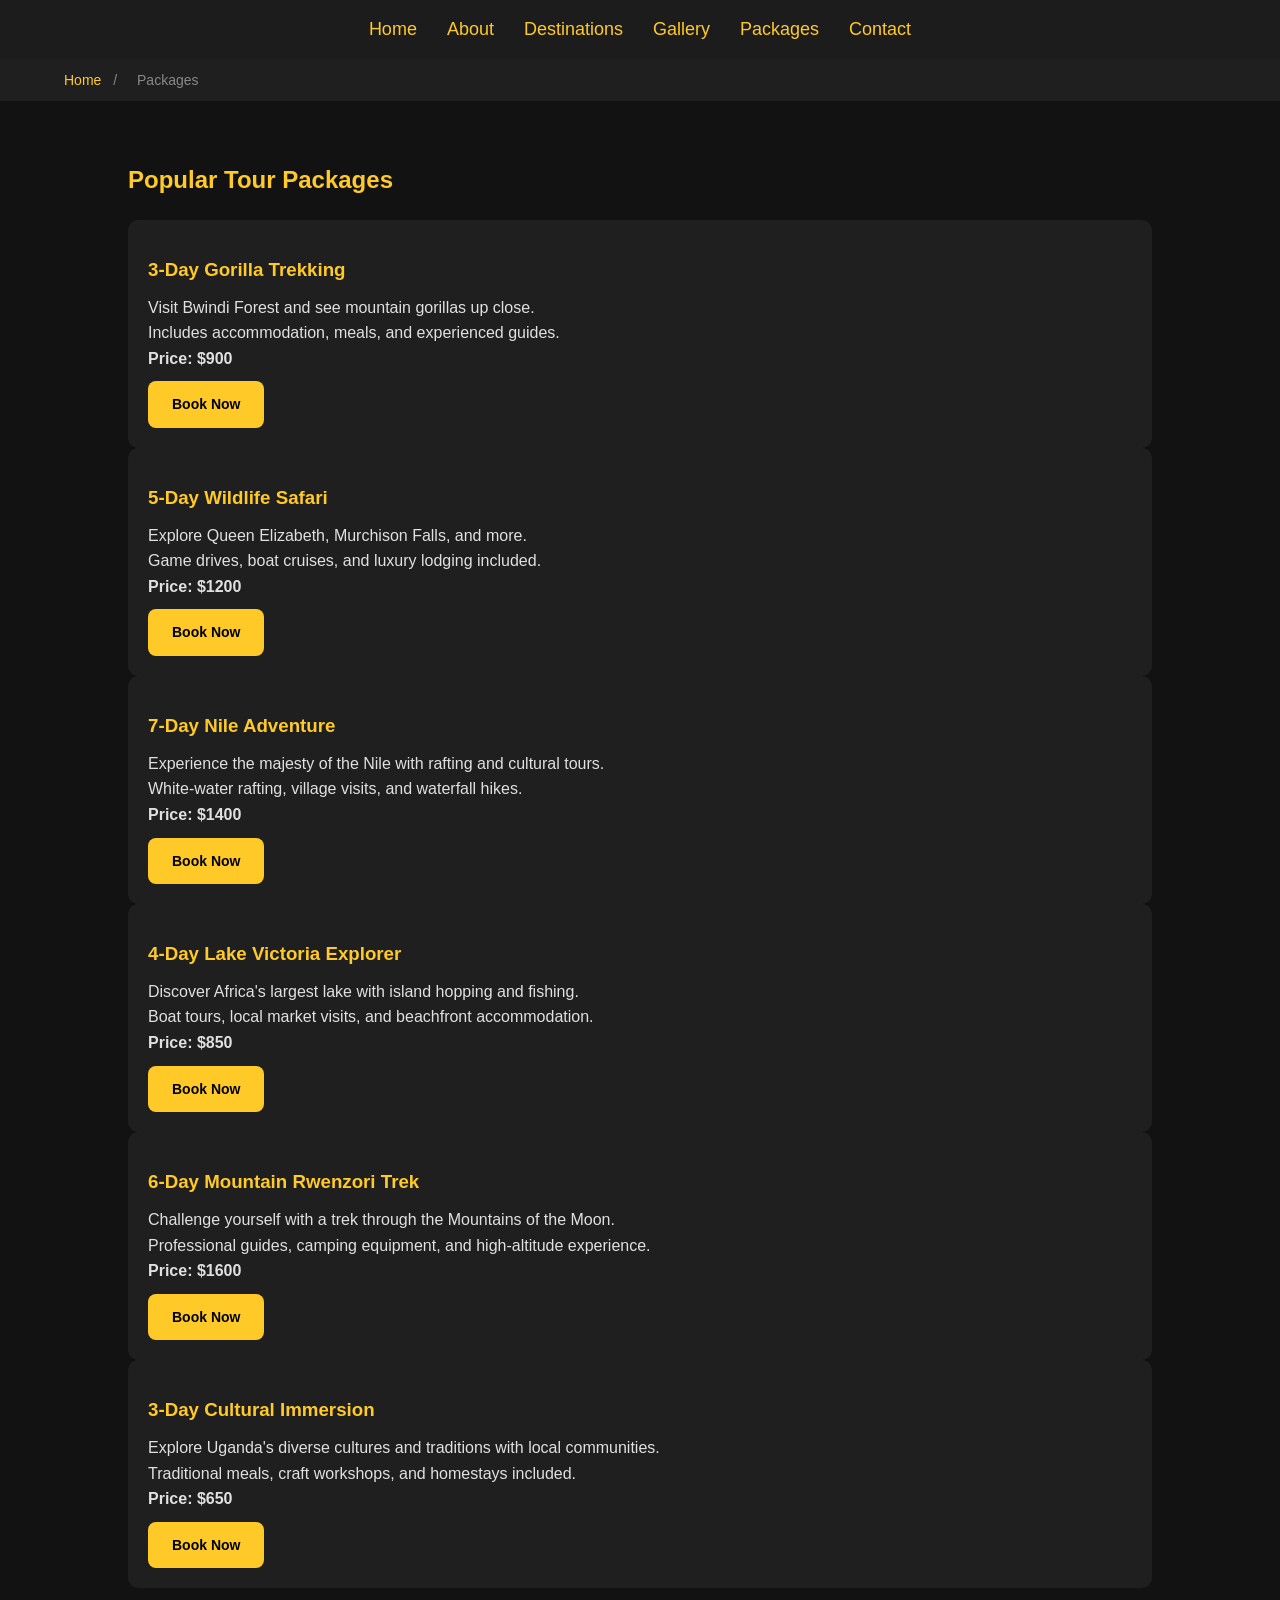
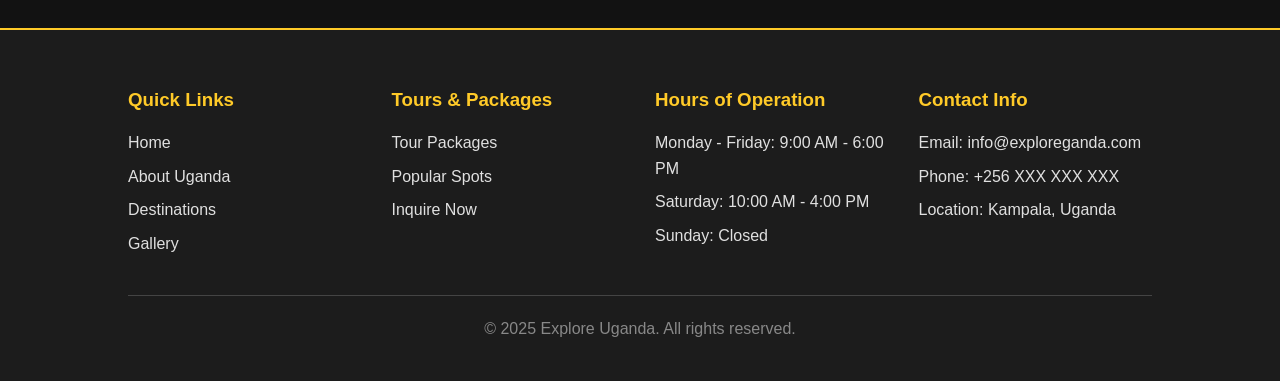
<file: html/packages.html>
<!DOCTYPE html>
<html lang="en">
<head>
    <meta charset="UTF-8">
    <meta name="viewport" content="width=device-width, initial-scale=1.0">
    <title>Tour Packages</title>
    <link rel="stylesheet" href="../css/design.css">
</head>
<body>
<nav>
    <button class="menu-toggle">☰</button>
    <ul>
        <li><a href="index.html">Home</a></li>
        <li><a href="about.html">About</a></li>
        <li><a href="destinations.html">Destinations</a></li>
        <li><a href="gallery.html">Gallery</a></li>
        <li><a href="packages.html">Packages</a></li>
        <li><a href="contact.html">Contact</a></li>
    </ul>
</nav>

<main>
<div class="breadcrumb">
    <a href="index.html">Home</a> <span>/</span> <span>Packages</span>
</div>

<section>
    <h2>Popular Tour Packages</h2>

    <div class="card">
        <h3>3-Day Gorilla Trekking</h3>
        <p>Visit Bwindi Forest and see mountain gorillas up close.</p>
        <p>Includes accommodation, meals, and experienced guides.</p>
        <p><strong>Price: $900</strong></p>
        <a href="contact.html" class="cta-button">Book Now</a>
    </div>

    <div class="card">
        <h3>5-Day Wildlife Safari</h3>
        <p>Explore Queen Elizabeth, Murchison Falls, and more.</p>
        <p>Game drives, boat cruises, and luxury lodging included.</p>
        <p><strong>Price: $1200</strong></p>
        <a href="contact.html" class="cta-button">Book Now</a>
    </div>

    <div class="card">
        <h3>7-Day Nile Adventure</h3>
        <p>Experience the majesty of the Nile with rafting and cultural tours.</p>
        <p>White-water rafting, village visits, and waterfall hikes.</p>
        <p><strong>Price: $1400</strong></p>
        <a href="contact.html" class="cta-button">Book Now</a>
    </div>

    <div class="card">
        <h3>4-Day Lake Victoria Explorer</h3>
        <p>Discover Africa's largest lake with island hopping and fishing.</p>
        <p>Boat tours, local market visits, and beachfront accommodation.</p>
        <p><strong>Price: $850</strong></p>
        <a href="contact.html" class="cta-button">Book Now</a>
    </div>

    <div class="card">
        <h3>6-Day Mountain Rwenzori Trek</h3>
        <p>Challenge yourself with a trek through the Mountains of the Moon.</p>
        <p>Professional guides, camping equipment, and high-altitude experience.</p>
        <p><strong>Price: $1600</strong></p>
        <a href="contact.html" class="cta-button">Book Now</a>
    </div>

    <div class="card">
        <h3>3-Day Cultural Immersion</h3>
        <p>Explore Uganda's diverse cultures and traditions with local communities.</p>
        <p>Traditional meals, craft workshops, and homestays included.</p>
        <p><strong>Price: $650</strong></p>
        <a href="contact.html" class="cta-button">Book Now</a>
    </div>
</section>
</main>

<footer>
    <div class="footer-content">
        <div class="footer-section">
            <h3>Quick Links</h3>
            <ul>
                <li><a href="index.html">Home</a></li>
                <li><a href="about.html">About Uganda</a></li>
                <li><a href="destinations.html">Destinations</a></li>
                <li><a href="gallery.html">Gallery</a></li>
            </ul>
        </div>
        <div class="footer-section">
            <h3>Tours & Packages</h3>
            <ul>
                <li><a href="packages.html">Tour Packages</a></li>
                <li><a href="destinations.html">Popular Spots</a></li>
                <li><a href="contact.html">Inquire Now</a></li>
            </ul>
        </div>
        <div class="footer-section">
            <h3>Hours of Operation</h3>
            <ul>
                <li>Monday - Friday: 9:00 AM - 6:00 PM</li>
                <li>Saturday: 10:00 AM - 4:00 PM</li>
                <li>Sunday: Closed</li>
            </ul>
        </div>
        <div class="footer-section">
            <h3>Contact Info</h3>
            <ul>
                <li>Email: info@exploreganda.com</li>
                <li>Phone: +256 XXX XXX XXX</li>
                <li>Location: Kampala, Uganda</li>
            </ul>
        </div>
    </div>
    <div class="footer-bottom">
        <p>&copy; 2025 Explore Uganda. All rights reserved.</p>
    </div>
</footer>

<script src="../js/script.js"></script>
</body>
</html>
</file>
<file: global.css>
/* Global Styles - these are shared across all pages */

* {
    margin: 0;
    padding: 0;
    box-sizing: border-box;
    font-family: "Poppins", sans-serif;
}

body {
    background-color: #121212;
    color: #e0e0e0;
    line-height: 1.6;
    display: flex;
    flex-direction: column;
    min-height: 100vh;
}

main {
    flex: 1;
}

/* Typography */
h2 {
    color: #ffca28;
    margin-bottom: 20px;
}

h3 {
    color: #ffca28;
    margin-top: 15px;
    margin-bottom: 10px;
}

/* Navigation */
nav {
    background: #1c1c1c;
    padding: 15px 0;
    position: sticky;
    top: 0;
    z-index: 1000;
}

nav ul {
    display: flex;
    justify-content: center;
    list-style: none;
    gap: 30px;
}

nav ul li a {
    color: #ffca28;
    text-decoration: none;
    font-size: 18px;
    transition: 0.3s;
}

nav ul li a:hover {
    color: #ffffff;
}

/* Hamburger Menu */
.menu-toggle {
    display: none;
    background: none;
    border: none;
    color: #ffca28;
    font-size: 24px;
    cursor: pointer;
    padding: 10px;
}

/* Breadcrumb Navigation */
.breadcrumb {
    background: #1f1f1f;
    padding: 10px 5%;
    font-size: 14px;
    margin-bottom: 20px;
}

.breadcrumb a {
    color: #ffca28;
    text-decoration: none;
    transition: 0.3s;
}

.breadcrumb a:hover {
    color: #ffffff;
}

.breadcrumb span {
    color: #888;
    margin: 0 8px;
}

/* Sections */
section {
    padding: 40px 10%;
}

/* CTA Buttons */
.cta-button {
    display: inline-block;
    padding: 12px 24px;
    background: #ffca28;
    color: black;
    text-decoration: none;
    border-radius: 8px;
    font-weight: bold;
    transition: 0.3s;
    border: none;
    cursor: pointer;
    font-size: 14px;
    margin-top: 10px;
}

.cta-button:hover {
    background: white;
    transform: translateY(-2px);
    box-shadow: 0 4px 8px rgba(255, 202, 40, 0.4);
}

.cta-button.secondary {
    background: transparent;
    border: 2px solid #ffca28;
    color: #ffca28;
}

.cta-button.secondary:hover {
    background: #ffca28;
    color: black;
}

/* Cards (used in destinations and packages) */
.cards {
    display: grid;
    grid-template-columns: repeat(3, 1fr);
    gap: 20px;
}

.card {
    background: #1f1f1f;
    padding: 20px;
    border-radius: 10px;
    transition: 0.3s;
}

.card:hover {
    transform: scale(1.05);
    box-shadow: 0 8px 16px rgba(255, 202, 40, 0.3);
}

.card img {
    width: 100%;
    border-radius: 10px;
    margin-bottom: 15px;
}

/* Footer */
footer {
    background: #1c1c1c;
    color: #e0e0e0;
    padding: 40px 10%;
    margin-top: auto;
    border-top: 2px solid #ffca28;
}

.footer-content {
    display: grid;
    grid-template-columns: repeat(4, 1fr);
    gap: 30px;
    margin-bottom: 30px;
}

.footer-section h3 {
    color: #ffca28;
    margin-bottom: 15px;
}

.footer-section ul {
    list-style: none;
}

.footer-section ul li {
    margin-bottom: 8px;
}

.footer-section a {
    color: #e0e0e0;
    text-decoration: none;
    transition: 0.3s;
}

.footer-section a:hover {
    color: #ffca28;
}

.footer-bottom {
    border-top: 1px solid #444;
    padding-top: 20px;
    text-align: center;
    color: #888;
}

/* Mobile Styles */
@media (max-width: 768px) {
    .menu-toggle {
        display: block;
        position: absolute;
        right: 20px;
        top: 15px;
    }

    nav ul {
        display: none;
        flex-direction: column;
        position: absolute;
        top: 60px;
        left: 0;
        right: 0;
        background: #1c1c1c;
        padding: 20px;
        gap: 15px;
        z-index: 999;
    }

    nav ul.active {
        display: flex;
    }

    nav {
        position: relative;
    }

    .cards {
        grid-template-columns: repeat(2, 1fr);
    }

    .footer-content {
        grid-template-columns: repeat(2, 1fr);
    }

    section {
        padding: 30px 5%;
    }

    .breadcrumb {
        padding: 10px 5%;
        font-size: 12px;
    }
}

@media (max-width: 480px) {
    .cards {
        grid-template-columns: 1fr;
    }

    .footer-content {
        grid-template-columns: 1fr;
    }

    nav ul li a {
        font-size: 16px;
    }

    .cta-button {
        display: block;
        width: 100%;
        text-align: center;
    }
}
</file>
<file: contact.css>
/* Contact Page  */

/* Form Styles */
form {
    background: #1f1f1f;
    padding: 20px;
    border-radius: 10px;
    max-width: 600px;
    margin: 0 auto;
}

form label {
    display: block;
    margin-top: 15px;
    color: #ffca28;
}

input,
textarea {
    width: 100%;
    padding: 12px;
    margin-top: 10px;
    background: #121212;
    border: 1px solid #444;
    color: white;
    border-radius: 5px;
    transition: 0.3s;
}

input:focus,
textarea:focus {
    border-color: #ffca28;
    outline: none;
}

button {
    margin-top: 10px;
    padding: 12px 20px;
    background: #ffca28;
    border: none;
    color: black;
    font-size: 16px;
    cursor: pointer;
    border-radius: 8px;
    font-weight: bold;
    transition: 0.3s;
}

button:hover {
    background: white;
}
</file>
<file: css/design.css>
/* -----------------------
  Global Styles
-------------------------*/
* {
    margin: 0;
    padding: 0;
    box-sizing: border-box;
    font-family: "Poppins", sans-serif;
}

body {
    background-color: #121212;
    color: #e0e0e0;
    line-height: 1.6;
    display: flex;
    flex-direction: column;
    min-height: 100vh;
}

main {
    flex: 1;
}

/* Navigation */
nav {
    background: #1c1c1c;
    padding: 15px 0;
    position: sticky;
    top: 0;
    z-index: 1000;
}

nav ul {
    display: flex;
    justify-content: center;
    list-style: none;
    gap: 30px;
}

nav ul li a {
    color: #ffca28;
    text-decoration: none;
    font-size: 18px;
    transition: 0.3s;
}

nav ul li a:hover {
    color: #ffffff;
}

/* Hamburger Menu */
.menu-toggle {
    display: none;
    background: none;
    border: none;
    color: #ffca28;
    font-size: 24px;
    cursor: pointer;
    padding: 10px;
}

/* Breadcrumb Navigation */
.breadcrumb {
    background: #1f1f1f;
    padding: 10px 5%;
    font-size: 14px;
    margin-bottom: 20px;
}

.breadcrumb a {
    color: #ffca28;
    text-decoration: none;
    transition: 0.3s;
}

.breadcrumb a:hover {
    color: #ffffff;
}

.breadcrumb span {
    color: #888;
    margin: 0 8px;
}

/* Hero Section */
.hero {
    background: url("../images/hero.jpg") center/cover no-repeat;
    height: 70vh;
    display: flex;
    align-items: center;
    justify-content: center;
    text-align: center;
}

.hero h1 {
    font-size: 50px;
    color: #ffca28;
    animation: fadeInDown 1s ease-in;
}

.hero p {
    margin-top: 10px;
    font-size: 20px;
    color: #fff;
    animation: fadeInUp 1s ease-in 0.3s both;
}

/* Animations */
@keyframes fadeInDown {
    from {
        opacity: 0;
        transform: translateY(-30px);
    }
    to {
        opacity: 1;
        transform: translateY(0);
    }
}

@keyframes fadeInUp {
    from {
        opacity: 0;
        transform: translateY(30px);
    }
    to {
        opacity: 1;
        transform: translateY(0);
    }
}

@keyframes scaleIn {
    from {
        opacity: 0;
        transform: scale(0.9);
    }
    to {
        opacity: 1;
        transform: scale(1);
    }
}

/* Section */
section {
    padding: 40px 10%;
}

h2 {
    color: #ffca28;
    margin-bottom: 20px;
}

h3 {
    color: #ffca28;
    margin-top: 15px;
    margin-bottom: 10px;
}

/* Destination Cards */
.cards {
    display: grid;
    grid-template-columns: repeat(3, 1fr);
    gap: 20px;
}

.card {
    background: #1f1f1f;
    padding: 20px;
    border-radius: 10px;
    transition: 0.3s;
}

.card:hover {
    transform: scale(1.05);
    box-shadow: 0 8px 16px rgba(255, 202, 40, 0.3);
}

.card img {
    width: 100%;
    border-radius: 10px;
    margin-bottom: 15px;
}

/* Gallery */
.gallery-grid {
    display: grid;
    grid-template-columns: repeat(3, 1fr);
    gap: 15px;
}

.gallery-grid img {
    width: 100%;
    border-radius: 8px;
    cursor: pointer;
    transition: 0.3s transform;
}

.gallery-grid img:hover {
    transform: scale(1.05);
}

/* Lightbox */
#lightbox {
    position: fixed;
    display: none;
    top: 0; left: 0;
    width: 100%; height: 100%;
    background: rgba(0,0,0,0.9);
    justify-content: center;
    align-items: center;
    animation: fadeIn 0.3s ease-in;
}

#lightbox img {
    width: 60%;
    border-radius: 10px;
    animation: scaleIn 0.3s ease-out;
}

@keyframes fadeIn {
    from { opacity: 0; }
    to { opacity: 1; }
}

.cta-button {
    display: inline-block;
    padding: 12px 24px;
    background: #ffca28;
    color: black;
    text-decoration: none;
    border-radius: 8px;
    font-weight: bold;
    transition: 0.3s;
    border: none;
    cursor: pointer;
    font-size: 14px;
    margin-top: 10px;
}

.cta-button.gallery-cta {
    margin-top: 30px;
}

.cta-button:hover {
    background: white;
    transform: translateY(-2px);
    box-shadow: 0 4px 8px rgba(255, 202, 40, 0.4);
}

.cta-button.secondary {
    background: transparent;
    border: 2px solid #ffca28;
    color: #ffca28;
}

.cta-button.secondary:hover {
    background: #ffca28;
    color: black;
}

/* Form */
form {
    background: #1f1f1f;
    padding: 20px;
    border-radius: 10px;
    max-width: 600px;
    margin: 0 auto;
}

form label {
    display: block;
    margin-top: 15px;
    color: #ffca28;
}

input, textarea {
    width: 100%;
    padding: 12px;
    margin-top: 10px;
    background: #121212;
    border: 1px solid #444;
    color: white;
    border-radius: 5px;
    transition: 0.3s;
}

input:focus, textarea:focus {
    border-color: #ffca28;
    outline: none;
}

button {
    margin-top: 10px;
    padding: 12px 20px;
    background: #ffca28;
    border: none;
    color: black;
    font-size: 16px;
    cursor: pointer;
    border-radius: 8px;
    font-weight: bold;
    transition: 0.3s;
}

button:hover {
    background: white;
}

/* Footer */
footer {
    background: #1c1c1c;
    color: #e0e0e0;
    padding: 40px 10%;
    margin-top: auto;
    border-top: 2px solid #ffca28;
}

.footer-content {
    display: grid;
    grid-template-columns: repeat(4, 1fr);
    gap: 30px;
    margin-bottom: 30px;
}

.footer-section h3 {
    color: #ffca28;
    margin-bottom: 15px;
}

.footer-section ul {
    list-style: none;
}

.footer-section ul li {
    margin-bottom: 8px;
}

.footer-section a {
    color: #e0e0e0;
    text-decoration: none;
    transition: 0.3s;
}

.footer-section a:hover {
    color: #ffca28;
}

.footer-bottom {
    border-top: 1px solid #444;
    padding-top: 20px;
    text-align: center;
    color: #888;
}

/* Mobile Styles */
@media (max-width: 768px) {
    .menu-toggle {
        display: block;
        position: absolute;
        right: 20px;
        top: 15px;
    }

    nav ul {
        display: none;
        flex-direction: column;
        position: absolute;
        top: 60px;
        left: 0;
        right: 0;
        background: #1c1c1c;
        padding: 20px;
        gap: 15px;
        z-index: 999;
    }

    nav ul.active {
        display: flex;
    }

    nav {
        position: relative;
    }

    .cards, .gallery-grid {
        grid-template-columns: repeat(2, 1fr);
    }

    #lightbox img {
        width: 90%;
    }

    .footer-content {
        grid-template-columns: repeat(2, 1fr);
    }

    .hero h1 {
        font-size: 32px;
    }

    .hero p {
        font-size: 16px;
    }

    section {
        padding: 30px 5%;
    }

    .breadcrumb {
        padding: 10px 5%;
        font-size: 12px;
    }
}

@media (max-width: 480px) {
    .cards, .gallery-grid {
        grid-template-columns: 1fr;
    }

    .footer-content {
        grid-template-columns: 1fr;
    }

    nav ul li a {
        font-size: 16px;
    }

    .hero h1 {
        font-size: 24px;
    }

    .cta-button {
        display: block;
        width: 100%;
        text-align: center;
    }
}
</file>
